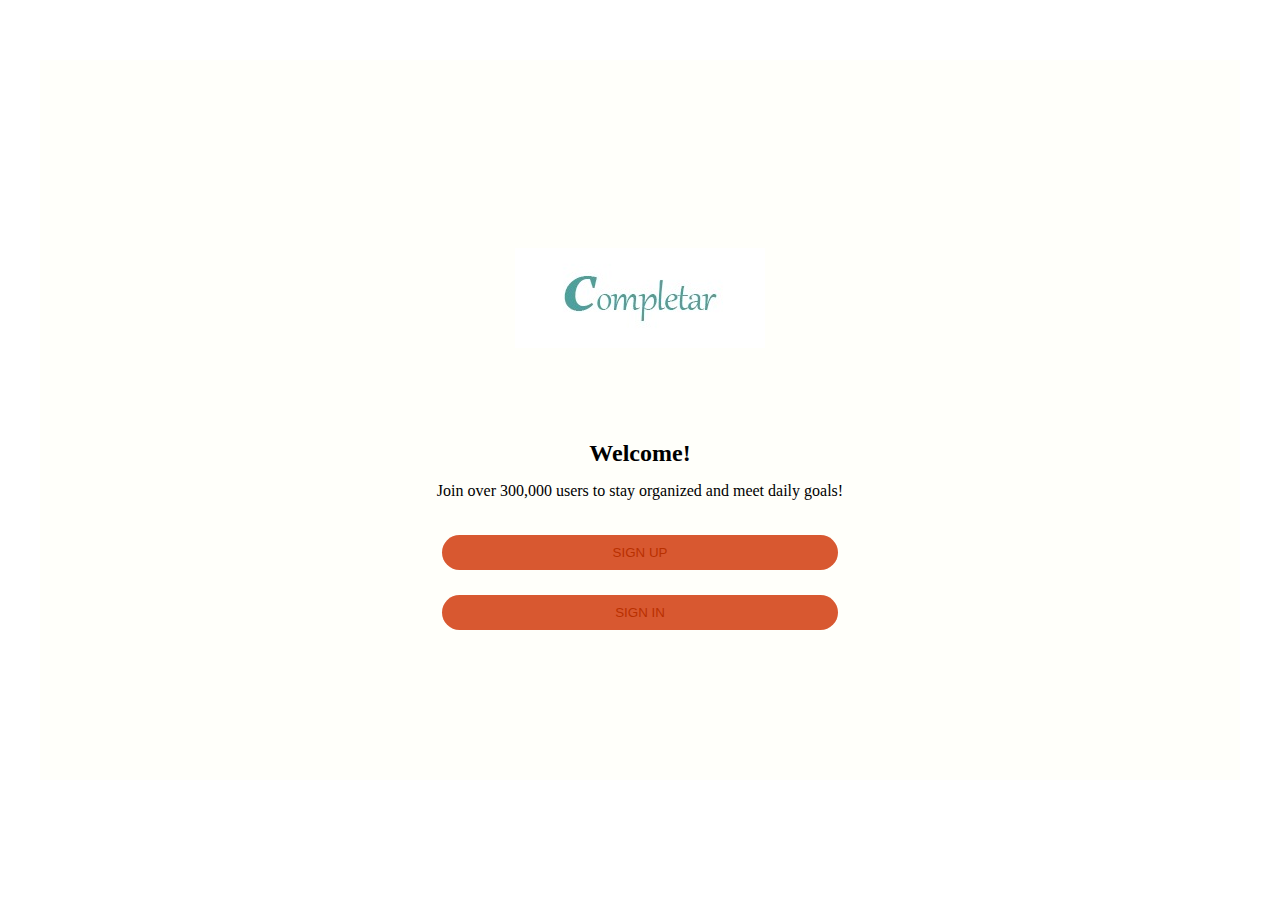
<file: index.html>
<!DOCTYPE html>
<html lang="en">
<head>
    <meta charset="UTF-8">
    <meta http-equiv="X-UA-Compatible" content="IE=edge">
    <meta name="viewport" content="width=device-width, initial-scale=1.0">
    <link rel="stylesheet" href="style.css">
    <title>Completar</title>
</head>
<body>
    <main class="container">
        <div class="main-container">
            <section class="section">
               <div class="top-wrapper">
                   <div class="logo">
                       <img src="logo.jpg" alt="image-of-logo" class="image">
                   </div>
               </div>
            </section>
            <section class="bottom-section">              
                <div class="text">
                <h2>Welcome!</h2>
                <p>Join over 300,000 users to stay organized and meet daily goals!</p>
                </div>
                <div class="buttons-container">
               <button> <a href="./sign_up/index.html">SIGN UP</a></button>
               <button> <a href="./sign_in/index.html">SIGN IN</a></button>
                </div>
               </form>
            </section> 
        </div>
    </main>
</body>
</html>
</file>
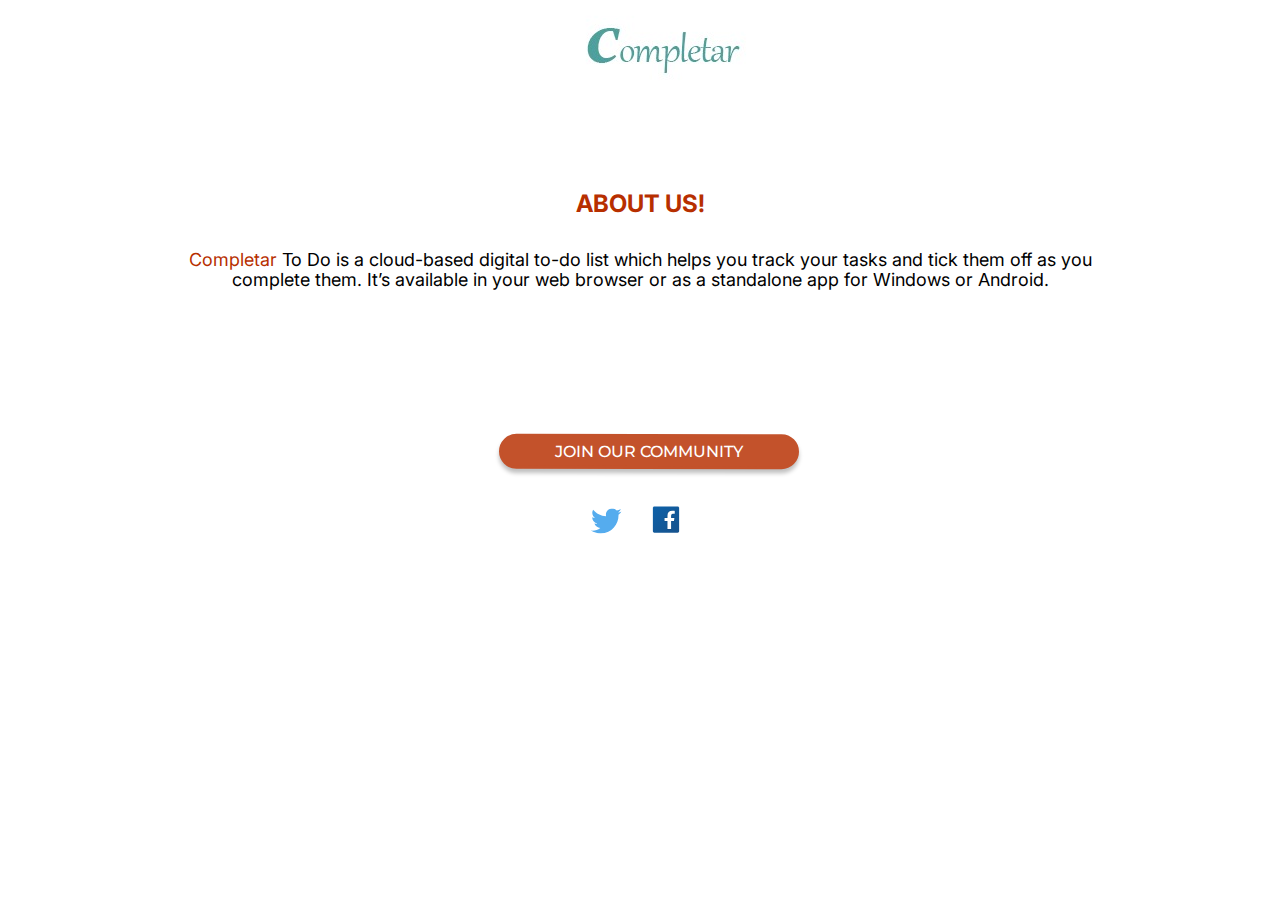
<file: About Us/index.html>
<!DOCTYPE html>
<html lang="en">
<head>
    <meta charset="UTF-8">
    <meta http-equiv="X-UA-Compatible" content="IE=edge">
    <meta name="viewport" content="width=device-width, initial-scale=1.0">
    <link rel="stylesheet" href="style.css">
    <!--Google font(inter)-->
    <link rel="preconnect" href="https://fonts.googleapis.com">
    <link rel="preconnect" href="https://fonts.gstatic.com" crossorigin>
    <link href="https://fonts.googleapis.com/css2?family=Inter&display=swap" rel="stylesheet">
    <!--Montserrat font-->
    <link rel="preconnect" href="https://fonts.googleapis.com">
    <link rel="preconnect" href="https://fonts.gstatic.com" crossorigin>
    <link href="https://fonts.googleapis.com/css2?family=Montserrat&display=swap" rel="stylesheet">
    <title>Completar | About Us</title>
</head>
<body>
    <header>
        <!--Completar Logo-->
        <img src="./images/Logo.jpg" alt="Completar logo" id="logo">
    </header>
    <main>
        <br><br><br><br><br>
        <h2>ABOUT US!</h2>
        <br><br>
        <p><span>Completar</span> To Do is a cloud-based digital to-do list which helps you track your tasks and tick them off as you complete them. It’s available in your web browser or as a standalone app for Windows or Android.</p>
    </main>
    <footer>
        <br><br><br><br><br><br><br><br>
        <button><a href="#" class="button">JOIN OUR COMMUNITY</a></button>
        <div class="social-icons">
            <br><br><br><br>
            <!--Twitter icon-->
            <div class="twitter-icon">
                <a href="#"><svg width="31" height="32" viewBox="0 0 31 25" fill="none" xmlns="http://www.w3.org/2000/svg">
                    <g clip-path="url(#clip0_484_1169)">
                    <path d="M30.622 2.94593C29.4753 3.45392 28.2591 3.78736 27.0136 3.93517C28.3109 3.15766 29.3069 1.92644 29.776 0.45945C28.5428 1.19125 27.1935 1.70685 25.7866 1.98397C24.6406 0.763038 23.0079 0 21.2008 0C17.7312 0 14.9182 2.81292 14.9182 6.2823C14.9182 6.77476 14.9738 7.25419 15.0809 7.71411C9.85957 7.45203 5.23038 4.95096 2.1317 1.15C1.59103 2.07787 1.28122 3.15718 1.28122 4.30837C1.28122 6.48804 2.39043 8.41088 4.07608 9.53756C3.07841 9.50631 2.10269 9.23685 1.23038 8.75167C1.23002 8.77799 1.23002 8.80431 1.23002 8.83074C1.23002 11.8746 3.39557 14.4139 6.2695 14.991C5.34436 15.2426 4.37396 15.2795 3.43242 15.0987C4.23182 17.5946 6.55203 19.4109 9.30108 19.4617C7.15096 21.1467 4.44199 22.1511 1.49868 22.1511C0.991507 22.1511 0.491507 22.1213 0 22.0633C2.78026 23.8458 6.08254 24.8859 9.63038 24.8859C21.1862 24.8859 27.5053 15.3128 27.5053 7.01089C27.5053 6.7384 27.4993 6.46746 27.4871 6.19809C28.717 5.30895 29.7786 4.20767 30.622 2.94593Z" fill="#55ACEE"/>
                    </g>
                    <defs>
                    <clipPath id="clip0_484_1169">
                    <rect width="30.63" height="25" fill="white"/>
                    </clipPath>
                    </defs>
                </svg></a>
            </div>
            <!--Facebook icon-->
            <div class="facebook-icon">
                <a href="#"><svg xmlns="http://www.w3.org/2000/svg" x="0px" y="0px"
                    width="48" height="35"
                    viewBox="0 0 48 48"
                    style=" fill:#000000;"><linearGradient id="awSgIinfw5_FS5MLHI~A9a_yGcWL8copNNQ_gr1" x1="6.228" x2="42.077" y1="4.896" y2="43.432" gradientUnits="userSpaceOnUse"><stop offset="0" stop-color="#0d61a9"></stop><stop offset="1" stop-color="#16528c"></stop></linearGradient><path fill="url(#awSgIinfw5_FS5MLHI~A9a_yGcWL8copNNQ_gr1)" d="M42,40c0,1.105-0.895,2-2,2H8c-1.105,0-2-0.895-2-2V8c0-1.105,0.895-2,2-2h32	c1.105,0,2,0.895,2,2V40z"></path><path d="M25,38V27h-4v-6h4v-2.138c0-5.042,2.666-7.818,7.505-7.818c1.995,0,3.077,0.14,3.598,0.208	l0.858,0.111L37,12.224L37,17h-3.635C32.237,17,32,18.378,32,19.535V21h4.723l-0.928,6H32v11H25z" opacity=".05"></path><path d="M25.5,37.5v-11h-4v-5h4v-2.638c0-4.788,2.422-7.318,7.005-7.318c1.971,0,3.03,0.138,3.54,0.204	l0.436,0.057l0.02,0.442V16.5h-3.135c-1.623,0-1.865,1.901-1.865,3.035V21.5h4.64l-0.773,5H31.5v11H25.5z" opacity=".07"></path><path fill="#fff" d="M33.365,16H36v-3.754c-0.492-0.064-1.531-0.203-3.495-0.203c-4.101,0-6.505,2.08-6.505,6.819V22h-4v4	h4v11h5V26h3.938l0.618-4H31v-2.465C31,17.661,31.612,16,33.365,16z"></path>
                </svg></a>
            </div>
        </div>
        <br><br><br><br>
    </footer>
</body>
</html>
</file>
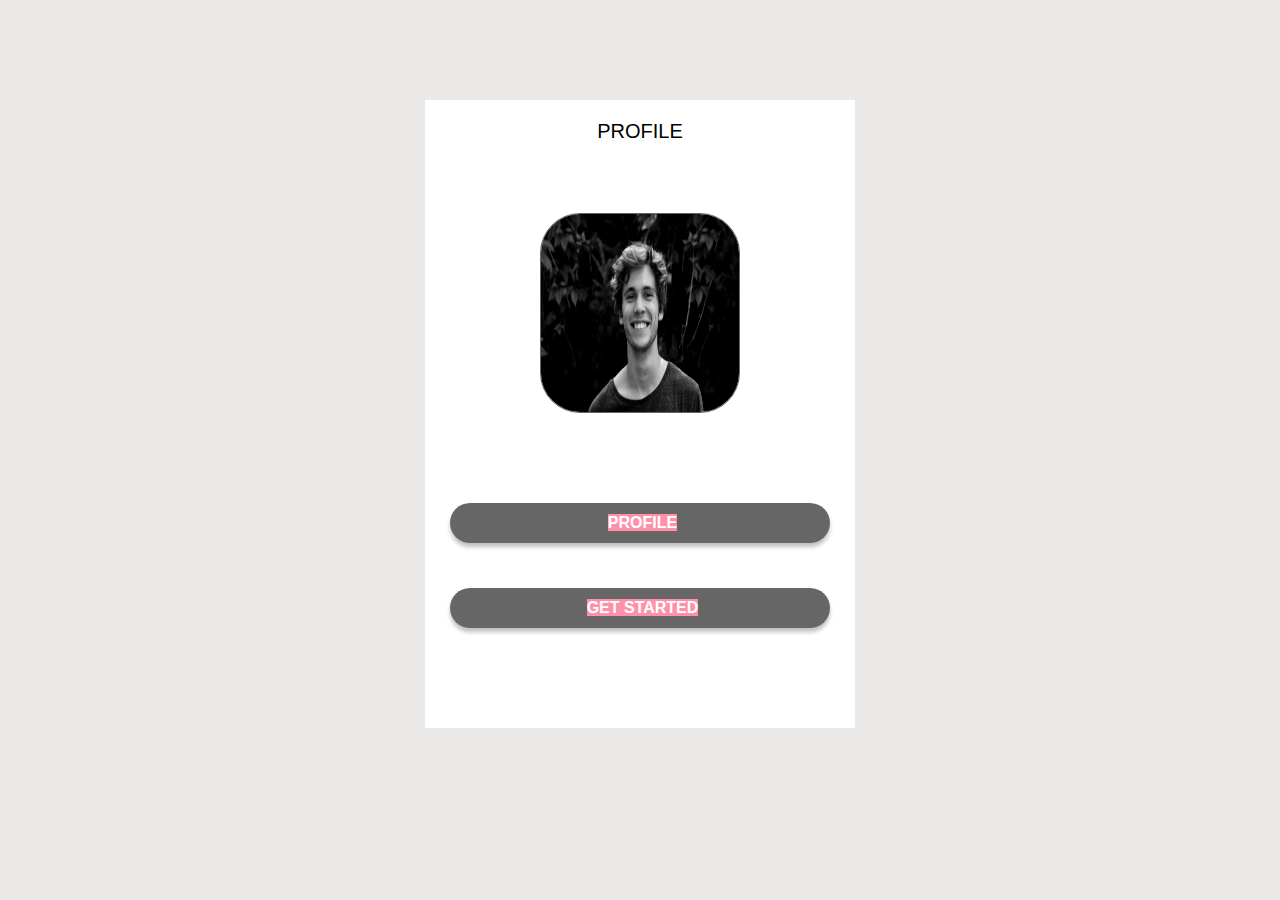
<file: home/index.html>
<!DOCTYPE html>
<html lang="en">
<head>
    <meta charset="UTF-8">
    <meta http-equiv="X-UA-Compatible" content="IE=edge">
    <meta name="viewport" content="width=device-width, initial-scale=1.0">
    <title>Completar | Landing Page</title>
    <!-- Link to CSS File -->
    <link rel="stylesheet" href="./style.css">
</head>
<body>
    
    <!-- Container -->
    <div id="container-box">

        <!-- Header Section -->
        <header>

            <div>
                <i class="fa-solid fa-bars icon-head"></i>
            </div>

            <div>
                <p>PROFILE</p>
            </div>

            <div>
                <i class="fa-solid fa-house icon-head"></i>
            </div>

        </header>

        <!-- Image Section -->
        <section id="image">

            <div id="profile-pic">

                <img src="./images/picture.jpg" alt="blank-profile-picture" id="photo"><br>

            </div>
    
        </section>


        <!-- Settings Section -->
        <section id="settings">

            <div id="settings-container">

                <div class="settings-box">

                    <div><a href="../profile/index.html">PROFILE</a></div>
    
                
                </div>
                
                <div class="settings-box">

                    <div><a href="../TDA/TDA.html">GET STARTED</a></div>

                </div>

            </div>
            
        </section>
        
    </div>
    

</body>
</html>
</file>
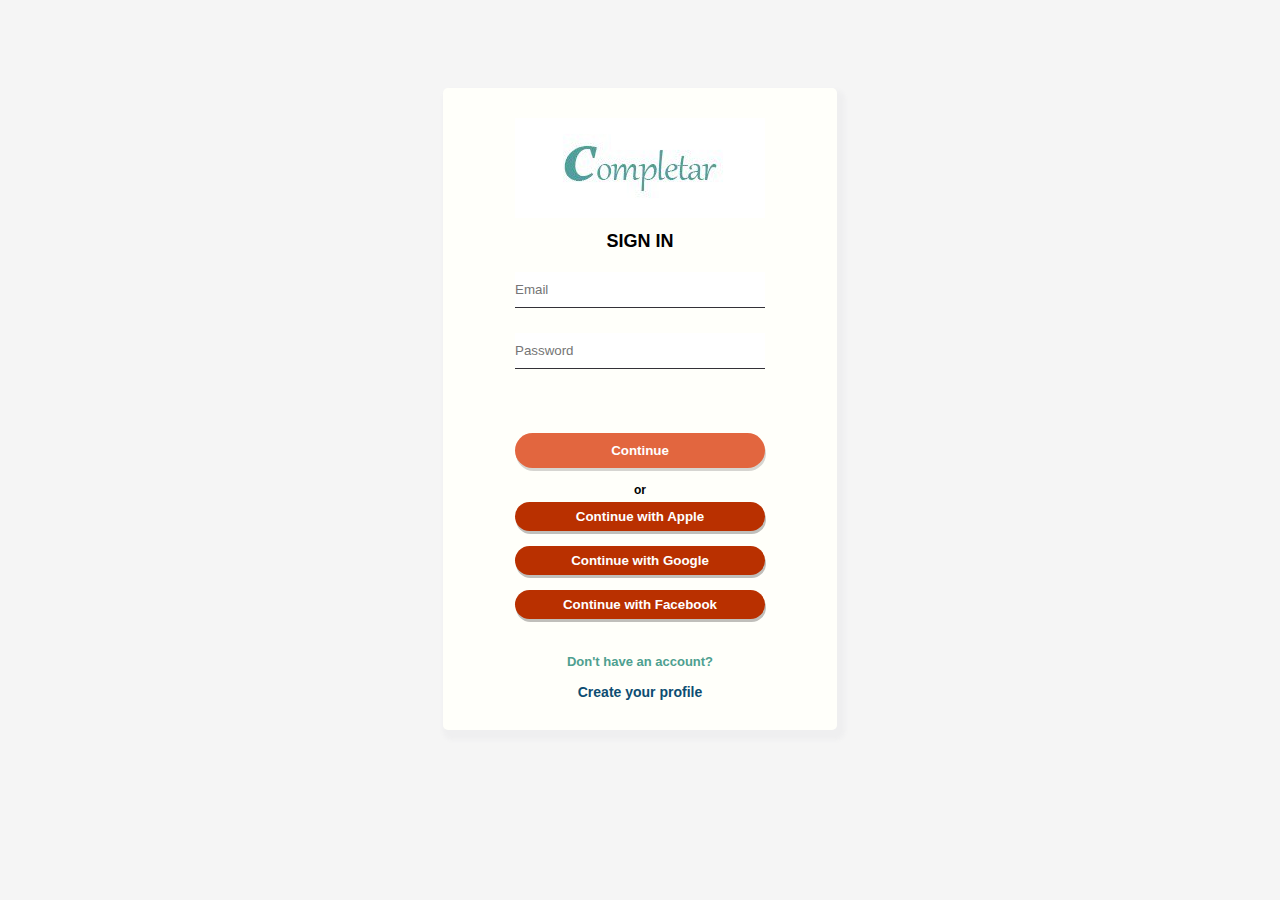
<file: sign_in/index.html>
<!DOCTYPE html>
<html lang="en">
<head>
    <meta charset="UTF-8">
    <meta http-equiv="X-UA-Compatible" content="IE=edge">
    <meta name="viewport" content="width=device-width, initial-scale=1.0">
    <title>SignIn Page</title>
    <link rel="stylesheet" href="style.css">
    <link rel="icon" type="images/x-icon" sizes="16x16" href="/favicon-16x16.png">
</head>
<body>

    <form id="form">
    <section>
    <div class="form">
       <a href="../index.html"> <img src="./Completar-logo.jpeg" alt="the brand logo"></a>

            <h2>SIGN IN</h2>
        <input type="text" id="email" placeholder="Email" class="email">
        <p id="error">Field cannot be empty</p>

        
        <input type="password" id="password" placeholder="Password" class="pass">
        <p class="password">Field cannot be empty</p> 
        <p class="incorrect_password">Incorrect Password</p>


        <button type="submit" id="btn" >Continue</button>
        <p>or</p>


        <button>Continue with Apple</button>
        <button>Continue with Google</button>
        <button>Continue with Facebook</button>

        <p class="register">Don't have an account?  </p>
        <p class="pro"><a href="../SIGN_UP/index.html">Create your profile</a></p>
    </div>
</section>
</form>

<script src="script.js"></script>
</body>
</html>
</file>
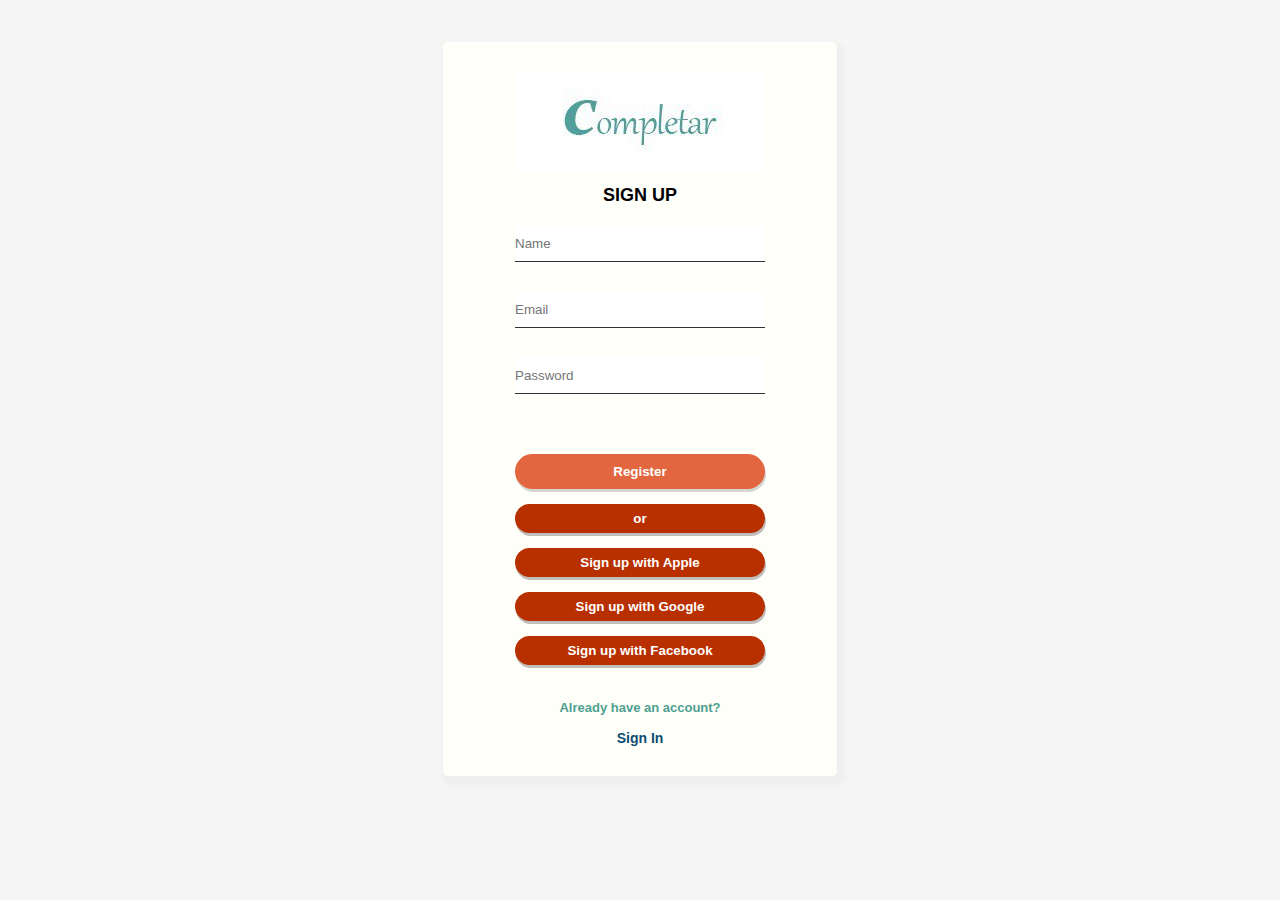
<file: SIGN_UP/index.html>
<!--DOCTYPE html>
<html lang="en">
<head>
    <meta charset="UTF-8">
    <meta http-equiv="X-UA-Compatible" content="IE=edge">
    <meta name="viewport" content="width=device-width, initial-scale=1.0">
    <title>Completar - SignUp Page</title>
    <link rel="stylesheet" href="style.css">
    <link rel="icon" type="images/x-icon" sizes="16x16" href="/favicon-16x16.png">
</head>
<body>


<section>
<div class="form">
  
        <div class="logo">
       <a href="../index.html"> <img src="./Completar-logo.jpeg" alt="the brand logo"></a>
       </div>
            <h2>SIGN UP</h2>

    <form id="form">        
        <input type="text" id="username" name="username" placeholder="Name" class="email">
        <div class="error"></div>

        <input type="text" id="email" name="email" placeholder="Email" class="email">
        <div class="error"></div>

        
        <input type="password" id="password" name="password" placeholder="Password" class="pass">
        <div class="error"></div>


        <button type="submit" id="btn">Register</button>
        <p>or</p>


        <button>Sign up with Apple</button>
        <button>Sign up  with Google</button>
        <button>Sign up  with Facebook</button>

        <p class="register">Already have an account?  </p>
        <p class="pro"><a href=".../sign_in/index.html">Sign In</a></p>
    </form>
</div>
</section>


<script src="script.js"></script>
</body>
</html>-->


<!DOCTYPE html>
<html lang="en">
<head>
    <meta charset="UTF-8">
    <meta http-equiv="X-UA-Compatible" content="IE=edge">
    <meta name="viewport" content="width=device-width, initial-scale=1.0">
    <title>Sign Up</title>
    <link rel="stylesheet" href="style.css">
    <link rel="icon" type="images/x-icon" sizes="16x16" href="/favicon-16x16.png">
</head>
<body>

    <form  id="form">
    <section>
    <div class="form">
       <a href="../index.html"> <img src="./Completar-logo.jpeg" alt="the brand logo"></a>

            <h2>SIGN UP</h2>
            <input type="text" id="username" name="username" placeholder="Name" class="email">
            <div class="error"></div>
    
            <input type="text" id="email" name="email" placeholder="Email" class="email">
            <div class="error"></div>
    
            
            <input type="password" id="password" name="password" placeholder="Password" class="pass">
            <div class="error"></div>


       <button type="submit" id="btn">Register<button>
        <p>or</p>



        <button>Sign up with Apple</button>
        <button>Sign up  with Google</button>
        <button>Sign up  with Facebook</button>

        <p class="register">Already have an account?  </p>
        <p class="pro"><a href="../sign_in/index.html">Sign In</a></p>
    </div>
</section>
</form>

<script src="script.js"></script>
</body>
</html>
</file>
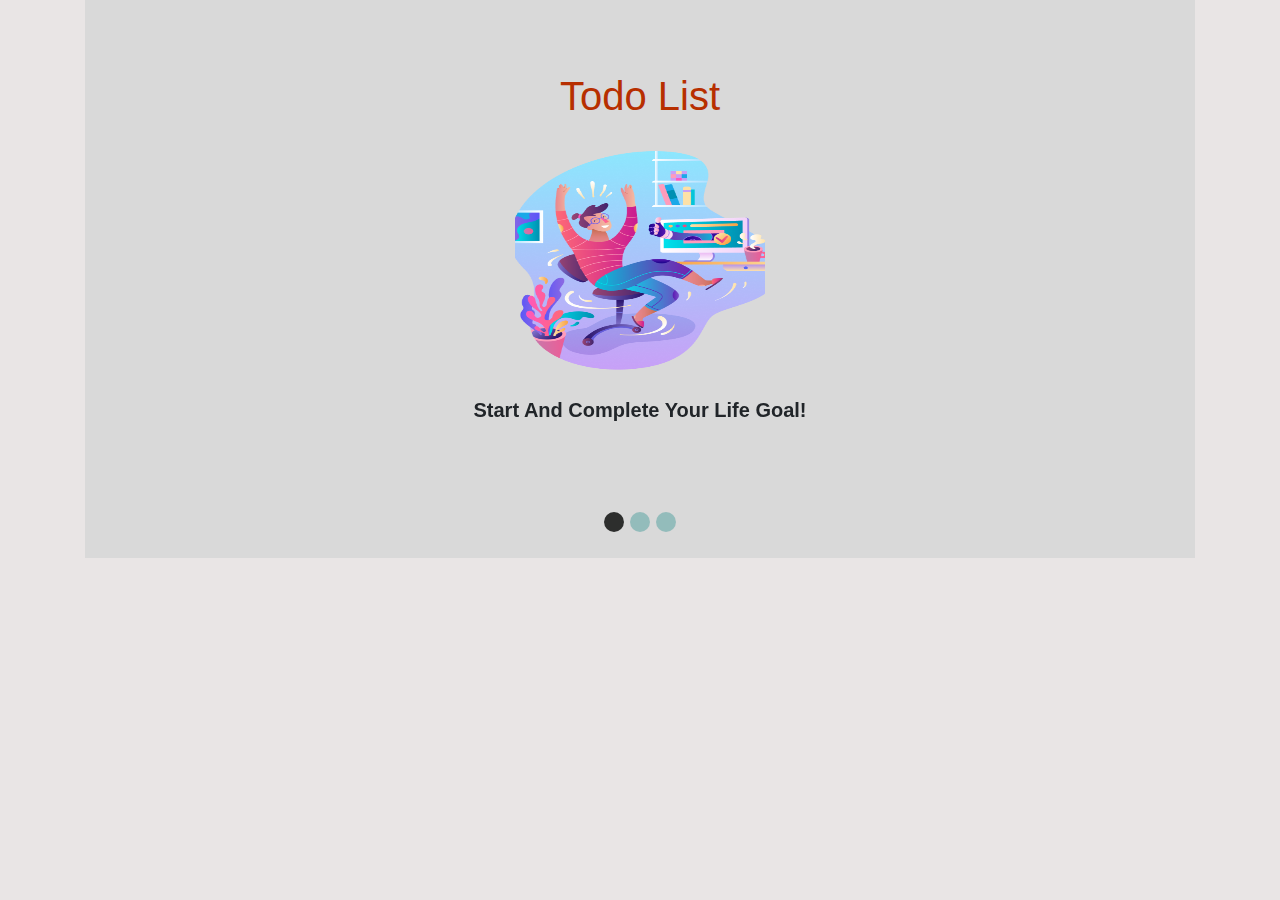
<file: skip/index.html>
<!DOCTYPE html>
<html lang="en">
<head>
    <meta charset="UTF-8">
    <meta http-equiv="X-UA-Compatible" content="IE=edge">
    <meta name="viewport" content="width=device-width, initial-scale=1.0">
    <link rel="stylesheet" href="bootstrap.min.css">
    <title>Document</title>
    <link rel="stylesheet" href="style.css">
</head>
<body>
    <div class="container-md">
       <div id="demo" class="carousel slide text-center box demo" data-ride="carousel">
            <div class="carousel-inner my-5">
                <h1 class="mt-4">Todo List</h1>
                <div class="carousel-item active">
                        <img src="images/Success 1.png" alt="" class="img-fluid">
                    <h3 class=" text-capitalize font-weight-bolder">start and complete your life goal!</h3>
                    <h2 class="mt-5 font-weight-bold"><a href="../"></a></h2>
                </div>
                <div class="carousel-item">
                        <img src="images/Subscribe 1.png" alt="jerry" class="img-fluid">
                    <h3 class=" text-capitalize font-weight-bolder">share your progress!</h3>
                    <h2 class="mt-5 font-weight-bold">Skip!</h2>
                </div>
                <div class="carousel-item ">
                        <img src="images/05.Data 1.png" alt="jerry" class="img-fluid">
                    <h3 class=" text-capitalize font-weight-bolder my-5">organise and define task</h3>
                    <h2 class="mt-5 font-weight-bold">Skip!</h2>
                </div>
            </div>
            <ul class="carousel-indicators">
                <li data-target="#demo" data-slide-to="0" class="active"></li>
                <li data-target="#demo" data-slide-to="1"></li>
                <li data-target="#demo" data-slide-to="2"></li>
                
            </ul>
        </div>
   </div>
</div>
<!-- <img class="task" src="images/img01.png"> -->
<script src="jquery-3.4.1.js"></script>
  <script src="bootstrap.bundle.min.js"></script>
</body>
</html>
</file>
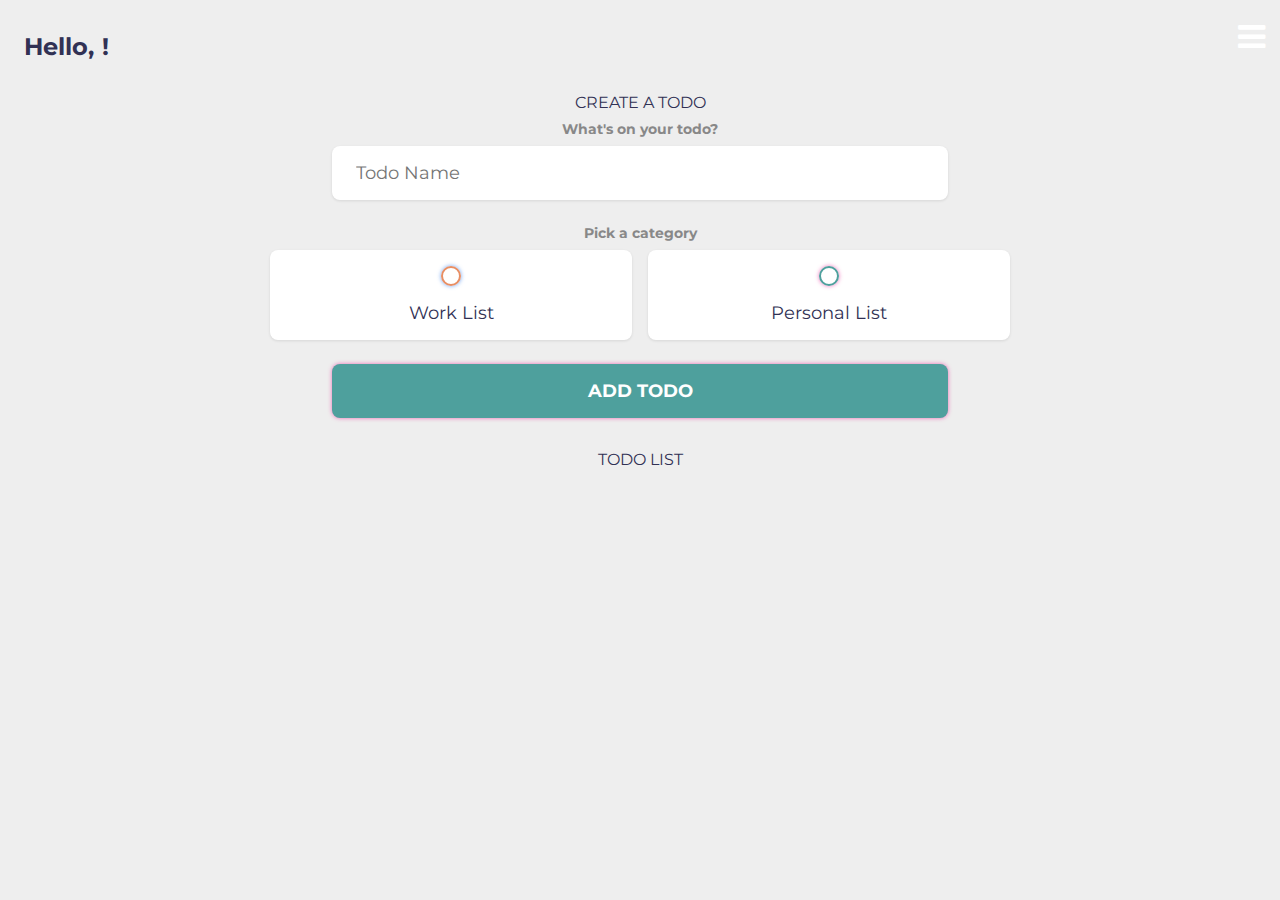
<file: TDA.html>
<!DOCTYPE html>
<html lang="en">
<head>
	<meta charset="UTF-8" />
	<meta http-equiv="X-UA-Compatible" content="IE=edge" />
	<meta name="viewport" content="width=device-width, initial-scale=1.0" />
	<title>Completar | Add todo</title>
	<!-- CSS Import -->
	<link rel="stylesheet" href="TDA.css" />
	<!-- End of CSS Import -->
	<!-- Fonts -->
	<link rel="preconnect" href="https://fonts.googleapis.com">
	<link rel="stylesheet" href="https://cdnjs.cloudflare.com/ajax/libs/font-awesome/4.7.0/css/font-awesome.css">
	<link rel="preconnect" href="https://fonts.gstatic.com" crossorigin>
	<link href="https://fonts.googleapis.com/css2?family=Fira+Sans:ital,wght@0,400;0,700;0,900;1,400&family=Montserrat:ital,wght@0,400;0,700;0,900;1,400&display=swap" rel="stylesheet">
	<!-- End of Fonts -->
</head>
<body>
        <div>
        <div class="icon">
            <i  class="fa fa-bars"></i>
       </div>

       <div class="sideNav">

            <div class="icon_times">
                 <i  class="fa fa-times"></i>
            </div>

            <ul class="nav_tag">
                 <li class="nav_link"> <a href="../home/index.html"> home</a></li>
                 <li class="nav_link"> <a href="../About Us/index.html"> about</a></li>
                 <li class="nav_link"> <a href="../profile/index.html"> profile</a></li>
            </ul> 

        </div>
        </div>

	<!-- App Wrapper -->
	<main class="app">
		<!-- Greeting -->
		<section class="greeting">
			<h2 class="title">
				Hello, <input type="text" id="name" placeholder="Name here" />
			</h2>
		</section>
		<!-- End of Greeting -->
		
		<!-- New Todo -->
		<section class="create-todo">
			<h3>CREATE A TODO</h3>
			<form id="new-todo-form">
				<h4>What's on your todo?</h4>
				<input 
					type="text" 
					placeholder="Todo Name"
					name="content"
					id="content" />
				
				<h4>Pick a category</h4>
				<div class="options">
					<label>
						<input type="radio" name="category" id="category1" value="business" /> 
						<span class="bubble business"></span>
						<div>Work List</div>
					</label>
					<label>
						<input type="radio" name="category" id="category2" value="personal" />
						<span class="bubble personal"></span>
						<div>Personal List</div>
					</label>
				</div>

				<input type="submit" value="Add todo" />
			</form>
		</section>
		<!-- End of New Todo -->

		<!-- Todo List -->
		<section class="todo-list">
			<h3>TODO LIST</h3>
			<div class="list" id="todo-list"></div>
		</section>
		<!-- End of Todo List -->

	</main>
	<!-- End of App Wrapper -->

	<!-- JS Import -->
	<script src="app.js"></script>
	<!-- End of JS Import -->
</body>
</html>
</file>
<file: style.css>
*{
    margin: 0;
    padding: 0;
    box-sizing: border-box;
}
.container{
    width: 1200px;
    margin: 0 auto;
    max-width: 100%;
}

.main-container{ 
    height: 80vh;
    width: 100%;
    margin-top: 5%;
    background-color: #fffffa;
    display: flex;
    flex-direction: column;
    justify-content: center;
    align-items: center;
}

.top-wrapper{
    display: flex;
    flex-direction: column;
    justify-content: center;
    align-items: center;
    width: 140px;
    height: 25vh;
}

.logo{
    width: 250px;
    height: 100px;
    margin-bottom: 13%;
    background: #726e7c;
}
.image{
    width: 100%;
    height: 100%;
}

.bottom-section{
    width: 100%;
}

.text{
    width: 35%;
    margin: 20px auto;
    text-align: center;

}

.text h2{
    margin-bottom: 15px;
}

.buttons-container{
    margin: auto;
    display: flex;
    width: 33%;
    padding: 15px 0;
    flex-direction: column;
    justify-content: space-between;
    gap: 25px;
}

button {
	border-radius: 20px;
	height: 35px;
	background-color: #d85830;
	border: none;
}

button a{
    text-decoration: none;
    color: #b93000;
}

@media (min-width: 769px) and (max-width: 1024px) {
    .logo{
        width: 150px;
        height: 150vh;        
    }

    .shaded-container{
        width: 200px;
        height: 200px;
    }
}
</file>
<file: About Us/style.css>
*{
    margin: 0;
    padding: 0;
    box-sizing: border-box;
}

/*Logo*/
#logo{
    margin-left: 42%;
}

h2{
    text-align: center;
    color: #b72f00;
    line-height: 20px;
    font-family: 'Inter', sans-serif;
}

span{
    color: #b72f00;
}

p{
    width: 75%;
    margin: 0 auto;
    text-align: center;
    line-height: 20px;
    font-family: 'Inter', sans-serif;
    font-size: 18px;
}

a{
    text-decoration: none;
}

/*Footer*/

button{
    margin-left: 39%;
    width: 300px;
    height: 35px;
    background: #C3522B;
    box-shadow: 0px 4.12761px 4.12761px rgba(0, 0, 0, 0.25);
    transform: rotate(0.07deg);
    border-radius: 20px;
    border: solid #C3522B;
}

.button{
    color: white;
    font-weight: 500;
    font-size: 16px;
    line-height: 20px;
    text-align: center;
    font-family: 'Montserrat', sans-serif;
}

/*Social-icons*/
    .social-icons{
        display: flex;
        justify-content: center;
    }

    .twitter-icon{
        align-self: flex-end;
        margin-right: 10px;
    }

    .facebook-icon{
        align-self: flex-end;
        margin-left: 10px;
    }

    @media(max-width:1080px){
        #logo{
            margin-left: 38%;
        }

        button{
            margin-left: 36%;
        }
    }

    @media(max-width:878px){
        #logo{
            margin-left: 36%;
        }

        button{
            margin-left: 33%;
        }
    }

    @media(max-width:768px){
        #logo{
            margin-left: 34%;
        }

        button{
            margin-left: 31%;
        }

        p{
            width: 85%;
            text-align: justify;
        }
    }

    @media(max-width:680px){
        #logo{
            margin-left: 32%;
        }

        button{
            margin-left: 28%;
        }
    }

    @media(max-width:500px){
        #logo{
            margin-left: 21%;
        }

        button{
            margin-left: 15%;
        }

        p{
            width: 87%;
        }
    }

    @media(max-width:375px){
        #logo{
            margin-left: 18%;
        }

        button{
            margin-left: 10%;
        }
    }

    @media(max-width:320px){
        #logo{
            margin-left: 13%;
        }

        button{
            width: 250px;
            margin-left: 10%;
        }
    }

    @media(min-width:2000px){
        #logo{
            margin-left: 45%;
        }

        button{
            margin-left: 44%;
        }
    }
</file>
<file: home/style.css>
/* Root */
:root {

    /* Colors */
    --dark-orange : #B72F00;
    --green-shade : #50A09F;
    --light-gray : #D9D9D9;
    --white : #FFFFFF;
    --black : #000000;
    --dark-gray : rgba(0, 0, 0, 0.6);
    --background-body : #EBE8E8;

}


/* Styling Page */
* {
    margin: 0;
    padding: 0;
    box-sizing: border-box;
}

body {
    padding: 0;
    margin: 0;
    width: 100%;
    background-color: var(--background-body);
    font-family: sans-serif;
}


/* Styling Container */
#container-box {
    width: 430px;
    background-color: var(--white);
    margin: 100px auto;
    padding: 20px 25px 100px 25px;
}


/* Styling Contents */

/* Styling Header */
header {
    display: flex;
    align-items: center;
    justify-content: space-between;
    margin-bottom: 40px
}

header p {
    font-size: 20px;
    font-weight: 500;
    margin-top: px;
}

header .icon-head {
    font-size: 25px;
    color: var(--dark-orange);
    cursor: pointer;
}

/* Styling Image Section */
#image {
    padding: 30px 0;
    text-align: center;
}

#image #profile-pic {
    width: 200px;
    height: 200px;
    margin: auto;
    position: relative;
    border-radius: 20%;
    overflow: hidden;
    border: 1px solid var(--dark-gray);
}

#image #photo {
    width: 100%;
    height: 100%;
}

#image #file {
    display: none;
}

#image #uploadBtn {
    position: absolute;
    left: 0;
    right: 0;
    margin: auto;
    bottom: 0px;
    padding-bottom: 8px;
    background-color: rgba(0, 0, 0, 0.7);
    color: var(--white);
    line-height: 30px;
    cursor: pointer;
    display: none;
}

/* Styling Profile Section */
#profile {
    text-align: center;
    text-shadow: 0px 4px 4px rgba(0, 0, 0, 0.25);
    margin-bottom: 50px;
}

#profile h1 {
    font-size: 33px;
    font-weight: 700;
}

#profile p {
    font-size: 18px;
    font-weight: 500;
}


/* Styling Settings Section */
#settings {
    margin-top: 60px;
}

#settings > div > a {
    font-size: 20px;
    font-weight: 500;
    text-decoration: none;
    text-align: center;
    text-shadow: 0px 4px 4px rgba(0, 0, 0, 0.25);
    margin-bottom: 15px;
}

a{
    text-decoration: none;
    color: #fff;
    background-color: #ff90aa;
}

#settings #settings-container {
    margin-top: 5px;
    display: flex;
    flex-direction: column;
    align-items: center;
    gap: 45px;
}

#settings .settings-box {
    display: flex;
    justify-content: center;
    text-align: center;
    align-items: center;
    width: 100%;
    height: 40px;
    border-radius: 50px;
    padding: 5px 20px 5px 25px;
    background-color: var(--dark-gray);
    color: var(--white);
    font-weight: 600;
    box-shadow: 0px 4px 4px 0px rgba(0, 0, 0, 0.25) ;
}

#settings .settings-icon {
    font-size: 28px;
    cursor: pointer;
}


/* Responsiveness */
@media screen and (max-width:500px) {
    /* Styling Container */
    #container-box {
        width: 90%;
    }   

    /* Styling Tasks Section */
    #tasks {
        flex-direction: column;
        gap: 20px;
        justify-content: center;
    }

    #tasks .task-box {
        width: 240px;
    }

}
</file>
<file: sign_in/style.css>
*{
    margin: 0;
    padding: 0;
    box-sizing: border-box;
}

body{
    background-color: #f5f5f5;
    text-align: center;
    font-family: 'Flutterwave', sans-serif;
    margin-top: 4em;
    
}


.form h2{
    padding: 5px;
    margin-bottom: 10px;
}

.form{
    margin-top: 17em;
    background-color: #fffffa;
    color: black;
    min-width: 30%;
    font-size: 12px;
    font-weight: 700;
    padding: 30px 72px;
    display: flex;
    flex-direction: column;
    row-gap: 5px;
    border-radius: 5px;
    flex-wrap: nowrap;
    box-shadow:  4px 6px 4px 4px rgba(131, 137, 160, 0.05);
}

/* for the error message that would be displayed if a user submits without entering email */
#error, .error_2{
    color: #ff0000;
    font-weight: 400;
    font-size: 12px;
    font-family: inherit;
    text-align: left;
    row-gap: 0;
    margin-top: -15px;
    display: none;
}

.incorrect_password{
    color: #ff0000;
    font-weight: 400;
    font-size: 12px;
    font-family: inherit;
    text-align: left;
    margin-top: -50px;
    margin-bottom: 30px;
    display: none;
}

.password{
    color: #ff0000;
    font-weight: 400;
    font-size: 12px;
    text-align: left;
    margin-top: -50px;
    margin-bottom: 40px;
    visibility: hidden;
}

section{
    height: 54vh;
    display: flex;
    justify-content: center;
    align-items: center;
   
}

.form a{
    text-align: left;
    margin-top: 0;
    text-decoration: none;
    color: black;
}

.form a:hover{
    text-align: left;
    text-decoration: underline;
    color: #333138;
}
.form .pass{
    margin-bottom: 50px;
}

.form .email{
    margin-bottom: 20px;
}

.register{
    font-size: 13px;
    margin-top: 20px;
    margin-bottom: 10px;
    color: #4ea090;
}

.pro a{
    font-size: 14px;
    color: #0d4d72;
}

.pro a:hover{
    color: black;
    text-decoration: underline;

}

input{
    border-top:0;
    border-bottom: 1px solid #333138 ;
    border-left: 0;
    border-right: 0;
    padding: 10px 0; 
    
}

input:focus{
    outline: none;
    border-top: 0;
    border-bottom: 1px solid #333138 ;
    border-left: 0;
    border-right: 0;
    padding: 10px 0; 
}
.form button{
    padding: 7px;
    font-weight: 700;
    background-color:#b93000 ;
    color: white;
    border: none;
    border-radius: 20px;
    box-shadow: 1px 3px rgba(48, 43, 43, 0.3);
    margin-bottom: 10px;

}

#btn{
    background-color: #e2663f;
    padding: 10px;
    box-shadow: 1px 3px rgba(48, 43, 43, 0.2);
}
.form button:hover, #btn:hover{
    opacity: 0.7;
}

@media only screen and (max-width:768px){
    .form{
        width: 90%;
    }
    body{
        margin-top: 2em;
    }
    
    .form a{
        text-align: center;
    }


    section{
        height: 50vh;
        display: flex;
        justify-content: center;
        align-items: center;
       
    }
}
</file>
<file: SIGN_UP/style.css>
/* *{
    margin: 0;
    padding: 0;
    box-sizing: border-box;
}

body{
    background-color: #f5f5f5;
    text-align: center;
    font-family: 'Flutterwave', sans-serif;
    
}

.form h2{
  font-size: 1.3rem;
  margin-top: 15px;

}

.form{
    justify-content: center;
    align-items: center;
    text-align: center;
    color: black;
    font-size: 50px;
    font-weight: 700;
}

#form{
    margin: 5em auto;
    background-color: #fffffa;
    color: black;
    width: 30%;
    font-size: 12px;
    font-weight: 700;
    padding: 30px 72px;
    display: flex;
    flex-direction: column;
    row-gap: 5px;
    border-radius: 5px;
    flex-wrap: nowrap;
    box-shadow:  4px 6px 4px 4px rgba(131, 137, 160, 0.05);
}

 for the error message that would be displayed if a user submits without entering email 
#form.success input {
    border-bottom: 1px solid #09c372 ;
}

#form.error input {
    border-bottom: 1px solid #ff3860 ;
}

#form .error {
    color: #ff3860;
    font-size: 9px;
    height: 13px;
}


.form a {
    text-align: left;
    margin-top: 5px;
    text-decoration: none;
    color: black;
}

.form .logo{
    justify-content: center;
    align-items: center;
    margin: 5px auto;

}

.form a img {
    width: 180px;
    text-decoration: none;
}

.form a:hover{
    text-align: left;
    text-decoration: underline;
    color: #333138;
}
#form .pass{
    margin-bottom: 50px;
}

#form .email{
    margin-bottom: 20px;
}

.register{
    font-size: 13px;
    margin-top: 20px;
    margin-bottom: 10px;
    color: #4ea090;
}

.pro a{
    font-size: 14px;
    color: #0d4d72;
}

.pro a:hover{
    color: black;
    text-decoration: underline;

}

input{
    border-top:0;
    border-bottom: 1px solid #333138 ;
    border-left: 0;
    border-right: 0;
    padding: 10px 0; 
    
}

input:focus{
    outline: none;
    border-top: 0;
    border-bottom: 1px solid #333138 ;
    border-left: 0;
    border-right: 0;
    padding: 10px 0; 
}
#form button{
    padding: 7px;
    font-weight: 700;
    background-color:#b93000 ;
    color: white;
    border: none;
    border-radius: 20px;
    box-shadow: 1px 3px rgba(48, 43, 43, 0.3);
    margin-bottom: 10px;

}

#btn{
    background-color: #e2663f;
    padding: 10px;
    box-shadow: 1px 3px rgba(48, 43, 43, 0.2);
}
#form button:hover, #btn:hover{
    opacity: 0.7;
}

@media only screen and (max-width:768px){
    #form{
        width: 150%;
        margin: 5px auto;
    }
    body{
        margin-top: 2em;
    }
    
    .form a{
        padding-bottom: 20px;
        margin: 0 auto 50px;
    }


    section{
        /* height: 50vh; *
        display: flex;
        justify-content: center;
        align-items: center;
       
    }
} */

*{
    margin: 0;
    padding: 0;
    box-sizing: border-box;
}

body{
    background-color: #f5f5f5;
    text-align: center;
    font-family: 'Flutterwave', sans-serif;
    margin-top: 4em;
    
}


.form h2{
    padding: 5px;
    margin-bottom: 10px;
}

.form{
    margin-top: 17em;
    background-color: #fffffa;
    color: black;
    min-width: 30%;
    font-size: 12px;
    font-weight: 700;
    padding: 30px 72px;
    display: flex;
    flex-direction: column;
    row-gap: 5px;
    border-radius: 5px;
    flex-wrap: nowrap;
    box-shadow:  4px 6px 4px 4px rgba(131, 137, 160, 0.05);
}

/* for the error message that would be displayed if a user submits without entering email */
#error, .error_2{
    color: #ff0000;
    font-weight: 400;
    font-size: 12px;
    font-family: inherit;
    text-align: left;
    row-gap: 0;
    margin-top: -15px;
    display: none;
}

.incorrect_password{
    color: #ff0000;
    font-weight: 400;
    font-size: 12px;
    font-family: inherit;
    text-align: left;
    margin-top: -50px;
    margin-bottom: 30px;
    display: none;
}

.password{
    color: #ff0000;
    font-weight: 400;
    font-size: 12px;
    text-align: left;
    margin-top: -50px;
    margin-bottom: 40px;
    visibility: hidden;
}

section{
    height: 54vh;
    display: flex;
    justify-content: center;
    align-items: center;
   
}

.form a{
    text-align: left;
    margin-top: 0;
    text-decoration: none;
    color: black;
}

.form a:hover{
    text-align: left;
    text-decoration: underline;
    color: #333138;
}
.form .pass{
    margin-bottom: 50px;
}

.form .email{
    margin-bottom: 20px;
}

.register{
    font-size: 13px;
    margin-top: 20px;
    margin-bottom: 10px;
    color: #4ea090;
}

.pro a{
    font-size: 14px;
    color: #0d4d72;
}

.pro a:hover{
    color: black;
    text-decoration: underline;

}

input{
    border-top:0;
    border-bottom: 1px solid #333138 ;
    border-left: 0;
    border-right: 0;
    padding: 10px 0; 
    
}

input:focus{
    outline: none;
    border-top: 0;
    border-bottom: 1px solid #333138 ;
    border-left: 0;
    border-right: 0;
    padding: 10px 0; 
}
.form button{
    padding: 7px;
    font-weight: 700;
    background-color:#b93000 ;
    color: white;
    border: none;
    border-radius: 20px;
    box-shadow: 1px 3px rgba(48, 43, 43, 0.3);
    margin-bottom: 10px;

}

.form button a{
    color: #fff;
}

#btn{
    background-color: #e2663f;
    padding: 10px;
    box-shadow: 1px 3px rgba(48, 43, 43, 0.2);
}
.form button:hover, #btn:hover{
    opacity: 0.7;
}

@media only screen and (max-width:768px){
    .form{
        width: 90%;
    }
    body{
        margin-top: 2em;
    }
    
    .form a{
        text-align: center;
    }


    section{
        height: 50vh;
        display: flex;
        justify-content: center;
        align-items: center;
       
    }
}
</file>
<file: skip/style.css>
body {
  background-color: #e9e5e5;
}
.container-md {
  margin: 0 auto;
  /* max-width: 400px; */
}
.demo {
  padding-bottom: 2.5rem;
  background-color: #d9d9d9;
}
.box {
  overflow: hidden;
  background-color: #d9d9d9;
  position: relative;
  /* border: 3px solid black; */
}
h1 {
  color: #b72f00;
}
.img-fluid{
  height: 270px;
  width: 250px;
}

.carousel-indicators li {
  background-color: #50a09f;
  width: 20px;
  height: 20px;
  border-radius: 50%;
}

.carousel-indicators .active {
  background-color: #2d2e2d;
}
h2 {
  color: #b72f00;
  font-size: 22px;
}
h3 {
  font-size: 20px;
}
</file>
<file: TDA.css>
/* Variables */
:root {
	--primary: #4ea09d;
	--business: #e88e63;
	--personal: var(--primary);
	--light: #EEE;
	--grey: #888;
	--dark: #313154;
	--danger: #b93000;

	--shadow: 0 1px 3px rgba(0, 0, 0, 0.1);

	--business-glow: 0px 0px 4px #3a82eebf;
	--personal-glow: 0px 0px 4px rgba(234, 64, 164, 0.75);
}
/* End of Variables */
 
.sideNav{
    position: absolute;
    float: right;
    right: 0;
    visibility: hidden;
    display: inline;
	background: rgba(34, 34, 34, 0.1);
	margin-top: -33px;
    width: 140px;
    height: 100vh;
}

.icon , .icon_times{
    color: #fff;
    float: right;
    margin: -15px 15px;
    font-size: 2rem;
}

.icon_times{
	margin: 15px;
}

.nav_tag{
	margin-top: 50px;
    padding-top: 80px;
    list-style: none;
  
}

.nav_link{
    font-size: 1.5rem;
    margin: 30px 15px;
    text-transform: capitalize;
    text-align: center;
    cursor: pointer;
}

.nav_link a{
    text-decoration: none;
    color: #fff;
}

.nav_link a:hover{
    color: cyan;
}



/* Resets */
* {
	margin: 0;
	padding: 0;
	box-sizing: border-box;
	font-family: 'montserrat', sans-serif;
}

input:not([type="radio"]):not([type="checkbox"]), button {
	appearance: none;
	border: none;
	outline: none;
	background: none;
	cursor: initial;
}
/* End of Resets */

body {
	background: var(--light);
	color: var(--dark);
}

section {
	margin-top: 2rem;
	margin-bottom: 2rem;
	padding-left: 1.5rem;
	padding-right: 1.5rem;
}

h3 {
	color: var(--dark);
	font-size: 1rem;
	font-weight: 400;
	margin-bottom: 0.5rem;
	text-align: center;
}

h4 {
	color: var(--grey);
	font-size: 0.875rem;
	font-weight: 700;
	align-items: center;
	justify-content: center;
	text-align: center;
	margin-bottom: 0.5rem;
}

.greeting .title {
	display: flex;
}

.greeting .title input {
	margin-left: 0.5rem;
	flex: 1 1 0%;
	min-width: 0;
}

.greeting .title, 
.greeting .title input {
	color: var(--dark);
	font-size: 1.5rem;
	font-weight: 700;
}

.create-todo input[type="text"] {
	display: block;
	width: 50%;
	font-size: 1.125rem;
	padding: 1rem 1.5rem;
	margin: 0 auto;
	color: var(--dark);
	background-color: #FFF;
	border-radius: 0.5rem;
	box-shadow: var(--shadow);
	margin-bottom: 1.5rem;
}

.create-todo .options {
	display: grid;
	grid-template-columns: repeat(2, 1fr);
	grid-gap: 1rem;
    margin: 0 auto;
	margin-bottom: 1.5rem;
	width: 60%;
}

.create-todo .options label {
	display: flex;
	flex-direction: column;
	align-items: center;
	justify-content: center;
	background-color: #FFF;
	padding: 1rem;
	box-shadow: var(--shadow);
	border-radius: 0.5rem;
	cursor: pointer;
}

input[type="radio"],
input[type="checkbox"] {
	display: none;
}

.bubble {
	display: flex;
	align-items: center;
	justify-content: center;
	width: 20px;
	height: 20px;
	border-radius: 999px;
	border: 2px solid var(--business);
	box-shadow: var(--business-glow);
}

.bubble.personal {
	border-color: var(--personal);
	box-shadow: var(--personal-glow);
}


.bubble::after {
	content: '';
	display: block;
	opacity: 0;
	width: 0px;
	height: 0px;
	background-color: var(--business);
	box-shadow: var(--business-glow);
	border-radius: 999px;
	transition: 0.2s ease-in-out;
}

.bubble.personal::after {
	background-color: var(--personal);
	box-shadow: var(--personal-glow);
}

input:checked ~ .bubble::after {
	width: 10px;
	height: 10px;
	opacity: 1;
}

.create-todo .options label div {
	color: var(--dark);
	font-size: 1.125rem;
	margin-top: 1rem;
}

.create-todo input[type="submit"] {
	display: block;
	width: 50%;
	margin: 0 auto;
	font-size: 1.125rem;
	padding: 1rem 1.5rem;
	color: #FFF;
	font-weight: 700;
	text-transform: uppercase;
	background-color: var(--primary);
	box-shadow: var(--personal-glow);
	border-radius: 0.5rem;
	cursor: pointer;
	transition: 0.2s ease-out;
}

.create-todo input[type="submit"]:hover {
	opacity: 0.75;
}

.todo-list .list {
	margin: 1rem 0;
}

.todo-list .todo-item {
	display: flex;
	align-items: center;
	background-color: #FFF;
	padding: 1rem;
	border-radius: 0.5rem;
	box-shadow: var(--shadow);
	margin-bottom: 1rem;
}

.todo-item label {
	display: block;
	margin-right: 1rem;
	cursor: pointer;
}

.todo-item .todo-content {
	flex: 1 1 0%;
}

.todo-item .todo-content input {
	color: var(--dark);
	font-size: 1.125rem;
}

.todo-item .actions {
	display: flex;
	align-items: center;
}

.todo-item .actions button {
	display: block;
	padding: 0.5rem;
	border-radius: 0.25rem;
	color: #FFF;
	cursor: pointer;
	transition: 0.2s ease-in-out;
}

.todo-item .actions button:hover {
	opacity: 0.75;
}

.todo-item .actions .edit {
	margin-right: 0.5rem;
	background-color: var(--primary);
}

.todo-item .actions .delete {
	background-color: var(--danger);
}

.todo-item.done .todo-content input {
	text-decoration: line-through;
	color: var(--grey);
}
</file>
